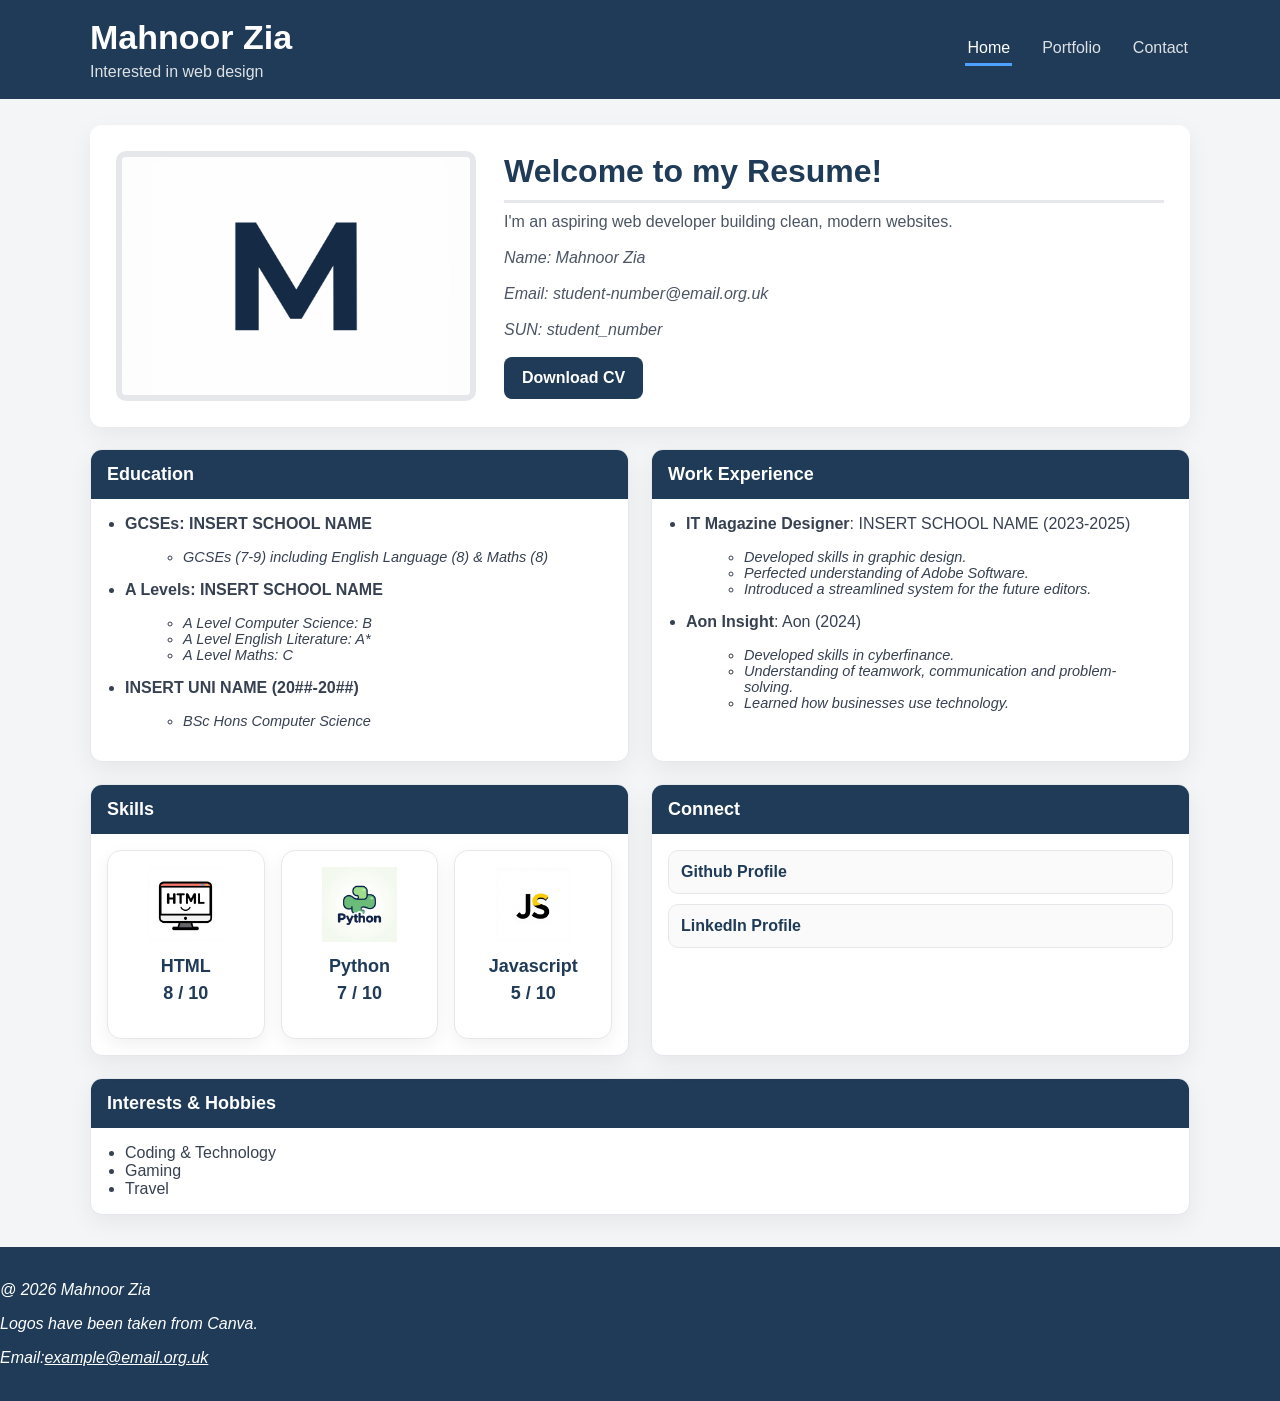
<file: index.html>
<!DOCTYPE html>
<html lang="en">
    <head>
        <meta charset="UTF-8"/>
        <title>Mahnoor Zia CV Website</title>
        <!--This shows the favicon in the tab bar.-->
        <link rel="icon" type="image/png" href="favicon.png">
        <!--The stylesheet linked to this html page.-->
        <link rel="stylesheet" href="style.css">
    </head>
    <body>
        <!--This focuses on the HEADER & TOP NAVIGATION
        where my name is, a little summary is and a nav bar to 
        access other pages.-->
        <header class="topbar">
            <div class="container topbar-inner">
                <div class="brand">
                    <h1 class="name">Mahnoor Zia</h1>
                    <p class="role">Interested in web design</p>
                </div>
                
                <!--This shows the nav bar. Which page you are currently
                on is 'active' and allows for other pages to be highlihgted.-->
                <nav class="nav">
                    <a href="index.html" class="nav-link active">Home</a>
                    <a href="portfolio.html" class="nav-link">Portfolio</a>
                    <a href="contact.html" class="nav-link">Contact</a>
                </nav>
            </div>
        </header>

        <!--MAIN CONTENT SECTION 
        for the page.-->
        <main class="container">
            <!--This section has the intro area with profile
            image, short summary, email, SUN and a CV download for the document CV-->
            <section class="hero" id="home">
                <!--Profile image for my name with an image of M-->
                <img src="favicon.png" alt="Photo of Mahnoor Zia" class="hero-img">
                <!--Short intro + email, SUN details as required.-->
                <div class="hero-text">
                    <h2 class="hero-title">Welcome to my Resume!</h2>
                    <p class="hero-subtitle">I'm an aspiring web developer building clean, modern websites.</p>
                    <p class="hero-subtitle"><em>Name: Mahnoor Zia</em></p>
                    <p class="hero-subtitle"><em>Email: student-number@email.org.uk</em></p>
                    <p class="hero-subtitle"><em>SUN: student_number</em></p>

                    <!--This download part allows for a file download instead of opening
                    in a browser-->
                    <a href="Mahnoor_Zia_CV (4).pdf" class="btn" target="_blank" rel="noopener">Download CV</a>
                </div>
            </section>

            <!--EDUCATION + WORK EXPERIENCE BOXES, made from a responsive grid.-->
            <section class="grid-2">
                <!--Education box but called card because it is fancy.-->
                <div class="education">
                    <div class="card-header">Education</div>
                    <div class="card-body">
                        <ul class="list">
                            <!--Blockquote here works visually and satisfies requirement for blockquote-->
                            <!--Breaks down education.-->
                            <li><strong>GCSEs: INSERT SCHOOL NAME</strong></li>
                            <blockquote>
                                <ul class="list">
                                    <li class="hero-summary">GCSEs (7-9) including English Language (8) & Maths (8)</li>
                                </ul>
                            </blockquote>

                            <li><strong>A Levels: INSERT SCHOOL NAME</strong></li>
                            <blockquote>
                                <ul class="list">
                                    <li class="hero-summary">A Level Computer Science: B</li>
                                    <li class="hero-summary">A Level English Literature: A*</li>
                                    <li class="hero-summary">A Level Maths: C</li>
                                </ul>
                            </blockquote>

                            <li><strong>INSERT UNI NAME (20##-20##)</strong></li>
                            <blockquote>
                                <ul class="list">
                                    <li class="hero-summary">BSc Hons Computer Science</li>
                                </ul>
                            </blockquote>
                        </ul>
                    </div>
                </div>

                <!--Work Experience Block-->
                <div class="work-experience">
                    <div class="card-header">Work Experience</div>
                    <div class="card-body">
                        <ul class="list">
                            <li><strong>IT Magazine Designer</strong>: INSERT SCHOOL NAME (2023-2025)</li>
                            <!--Blockquotes again used visually and to break down experience into 
                            place and skills gained.-->
                            <blockquote>
                                <ul class="list">
                                    <li class="hero-summary">Developed skills in graphic design.</li>
                                    <li class="hero-summary">Perfected understanding of Adobe Software.</li>
                                    <li class="hero-summary">Introduced a streamlined system for the future editors.</li>
                                </ul>
                            </blockquote>
                            <li><strong>Aon Insight</strong>: Aon (2024)</li>
                            <blockquote>
                                <ul class="list">
                                    <li class="hero-summary">Developed skills in cyberfinance.</li>
                                    <li class="hero-summary">Understanding of teamwork, communication and problem-solving.</li>
                                    <li class="hero-summary">Learned how businesses use technology.</li>
                                </ul>
                            </blockquote>
                        </ul>
                    </div>
                </div>
            </section>

            <!--SKILLS + CONNECT BOXES - SIDE BY SIDE-->
            <section class="grid-2">
                <!--Skills Section Box-->
                <div class="skills">
                    <div class="card-header">Skills</div>

                    <div class="card-body">
                        <div class="skills-grid">

                            <div class="skill-card">
                                <!--HTML RATING & LOGO-->
                                <img src="html_logo.png" alt="HTML logo" class="skill-logo">
                                <h3 class="skill-title">HTML</h3>
                                <p class="skill-rating">8 / 10</p>
                            </div>

                            <div class="skill-card">
                                <!--PYTHON RATING & LOGO-->
                                <img src="python_logo.png" alt="Python Logo" class="skill-logo">
                                <h3 class="skill-title">Python</h3>
                                <p class="skill-rating">7 / 10</p>
                            </div>

                            <div class="skill-card">
                                <!--JAVASCRIPT RATING & LOGO-->
                                <img src="java_logo.png" alt="JavaScript Logo" class="skill-logo">
                                <h3 class="skill-title">Javascript</h3>
                                <p class="skill-rating">5 / 10</p>
                            </div>
                        </div>
                    </div>
                </div>

                <!--Connect card - links open in another page.-->
                <div class="connect">
                    <div class="card-header">Connect</div>
                    <div class="card-body">
                        <a class="link-row" href="https://github.com/" target="_blank">Github Profile</a>
                        <a class="link-row" href="https://www.linkedin.com/" target="_blank">LinkedIn Profile</a>
                    </div>
                </div>
            </section>

            <!--INTERESTS & HOBBIES SECTION BOX-->
            <section class="interests">
                <div class="card-header">Interests & Hobbies</div>
                <div class="card-body">
                    <ul class="list">
                        <li>Coding & Technology</li>
                        <li>Gaming</li>
                        <li>Travel</li>
                    </ul>
                </div>
            </section>
        </main>

        <!--FOOTER
        Simple and focuses on copyright and an email link to email too.-->
        <footer>
            <div class="footer">
                <p><em>@ 2026 Mahnoor Zia</em></p>
                <p><em>Logos have been taken from Canva.</em></p>
                <p><em>Email:<a href="mailto:250118283@aston.ac.uk">example@email.org.uk</a></em></p>
            </div>
        </footer>
    </body>
</html>
</file>
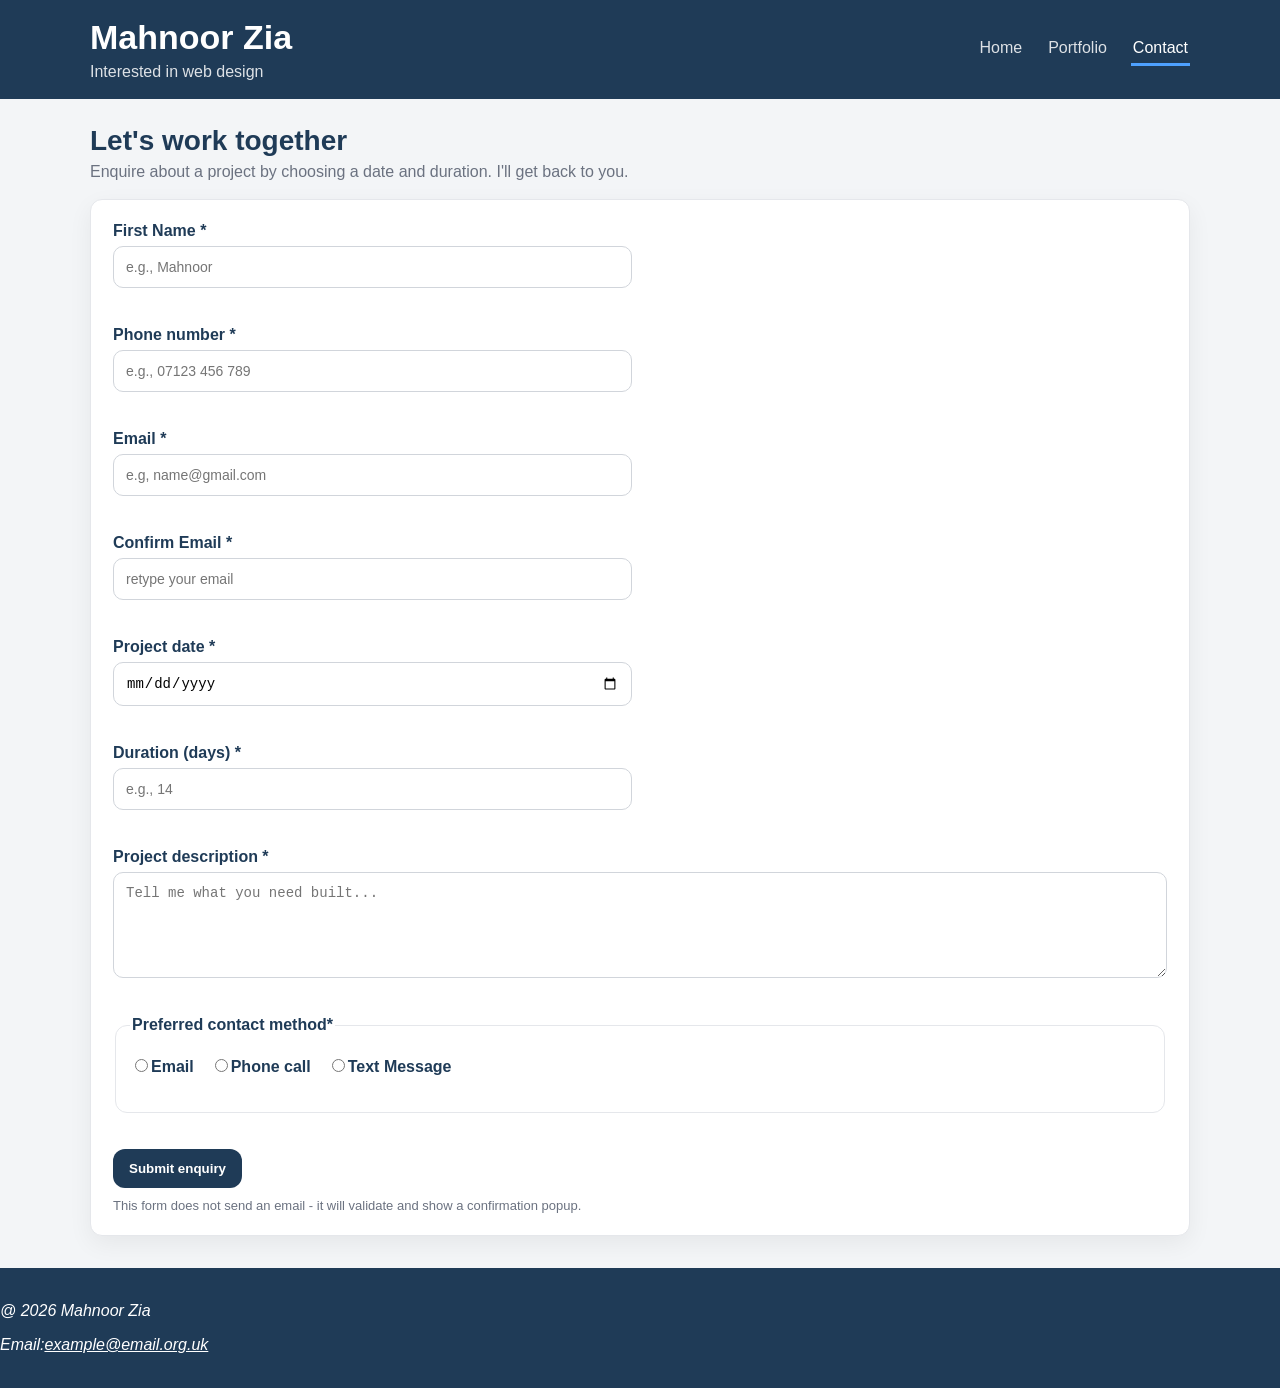
<file: contact.html>
<!DOCTYPE html>
<html lang="en">
    <head>
        <meta charset="UTF-8"/>
        <title>Contact Me | Mahnoor Zia</title>
        <!--Favucon shown in tab bar-->
        <link rel="icon" type="image/png" href="favicon.png">
        <link rel="stylesheet" href="contact.css">
    </head>

    <body>
        <!--HEADER/NAV BAR which displays name + nav links as expected.-->
        <header class="topbar main-header">
            <div class="container topbar-inner">
                <div class="brand">
                    <h1 class="name">Mahnoor Zia</h1>
                    <p class="role">Interested in web design</p>
                </div>

                <!--Nav Bar as constant with the 
                other HTML pages.-->
                <nav class="nav">
                    <a href="index.html" class="nav-link">Home</a>
                    <a href="portfolio.html" class="nav-link">Portfolio</a>
                    <a href="contact.html" class="nav-link active">Contact</a>
                </nav>
            </div>
        </header>

        <!--MAIN PAGE CONTENT WITH CONTACT FORM-->
        <main class="container">
            <!--Page heading and intructioens-->
            <h2 class="page-title">Let's work together</h2>
            <p class="page-subtitle">Enquire about a project by choosing a date and duration. I'll get back to you.</p>

            <!--Contact form section which has validation from contact.js file-->
            <section class="contact-me">
                <!--Grid layout for the input fields so
                it looks nice and orderly.-->
                <form id="contactForm" novalidate>
                    <div class="grid">
                        <div class="field">
                            <!--Firstname field-->
                            <label for="firstName">First Name *</label>
                            <input id="firstName" name="firstName" type="text" placeholder="e.g., Mahnoor" required/>
                            <small class="error" id="errFirstName"></small>
                        </div>
                        <br>
                        <!--Phone Number field-->
                        <div class="field">
                            <label for="phone">Phone number *</label>
                            <input id="phone" name="phone" type="tel" placeholder="e.g., 07123 456 789" required/>
                            <small class="error" id="errPhone"></small>
                        </div>
                        <br>
                        <!--EMail field-->
                        <div class="field">
                            <label for="email">Email *</label>
                            <input id="email" name="email" type="email" placeholder="e.g, name@gmail.com" required/>
                            <small class="error" id="errEmail"></small>
                        </div>
                        <br>
                        <!--Eail confirmation field-->
                        <div class="field">
                            <label for="confirmEmail">Confirm Email *</label>
                            <input id="confirmEmail" name="confirmEmail" type="email" placeholder="retype your email" required/>
                            <small class="error" id="errConfirmEmail"></small>
                        </div>
                        <br>
                        <!--Project Start Date-->
                        <div class="field">
                            <label for="startDate">Project date *</label>
                            <input id="startDate" name="startDate" type="date" required/>
                            <small class="error" id="errDate"></small>
                        </div>
                        <br>
                        <!--How long they need it. DUration input-->
                        <div class="field">
                            <label for="duration">Duration (days) *</label>
                            <input id="duration" name="duration" type="number" min="1" step="1" placeholder="e.g., 14" required/>
                            <small class="error" id="errDuration"></small>
                        </div>
                    </div>
                    <!--Project description text area-->
                    <div class="field full">
                        <label for="description">Project description *</label>
                        <textarea id="description" name="description" rows="5" placeholder="Tell me what you need built..." required></textarea>
                        <small class="error" id="errDesc"></small>
                    </div>
                    <!--How to contact field, preferred method.-->
                    <fieldset class="field full">
                        <legend>Preferred contact method*</legend>
                        <div class="radio-row">
                            <!--Presents the 3 options for it-->
                            <label><input type="radio" name="contactPref" value="Email" required>Email</label>
                            <label><input type="radio" name="contactPref" value="Phone call" required>Phone call</label>
                            <label><input type="radio" name="contactPref" value="Text message" required>Text Message</label>
                        </div>
                        <small class="error" id="errPref"></small>
                    </fieldset>
                    <br>
                    <!--Submit buttons and a little note at the end-->
                    <div class="submit">
                        <button type="submit" class="btn">Submit enquiry</button>
                        <p class="hint">This form does not send an email - it will validate and show a confirmation popup.</p>
                    </div>
                </form>
            </section>
        </main>

        <!--CONFIRMATION. This essentially checks that every field is full
        and validation occurs.-->
        <div class="modal" id="modal" aria-hidden="true">
            <!--This is the modal dialogue box-->
            <div class="modal-card" role="dialog" aria-modal="true" aria-labelledby="modalTitle">
                <h3 id="modalTitle">Confirm your enquiry</h3>
                <p>Please review your enquiry below and confirm to continue.</p>

                <!--This displays email recipient + sender (emails shown)-->
                <div class="modal-block">
                    <p><strong>To:</strong><span id="modalTo"></span></p>
                    <p><strong>From:</strong><span id="modalFrom"></span></p>
                </div>

                <!--JS will insert summary of form data here-->
                <div class="modal-block" id="modalSummary"></div>

                <!--Modal action buttons-->
                <div class="modal-actions">
                    <button class="btn secondary" id="cancelBtn" type="button">Cancel</button>
                    <button class="btn" id="confirmBtn" type="button">Confirm</button>
                </div>

                <p class="hint">Confirming will not send anything - it will just show a success message.</p>
            </div>
        </div>

        <footer>
            <div class="footer">
                <p><em>@ 2026 Mahnoor Zia</em></p>
                <p><em>Email:<a href="mailto:250118283@aston.ac.uk">example@email.org.uk</a></em></p>
            </div>
        </footer>

        <!--External Javascript for validation + modal behaviour-->
        <script src="contact.js"></script>
    </body>
</html>
</file>
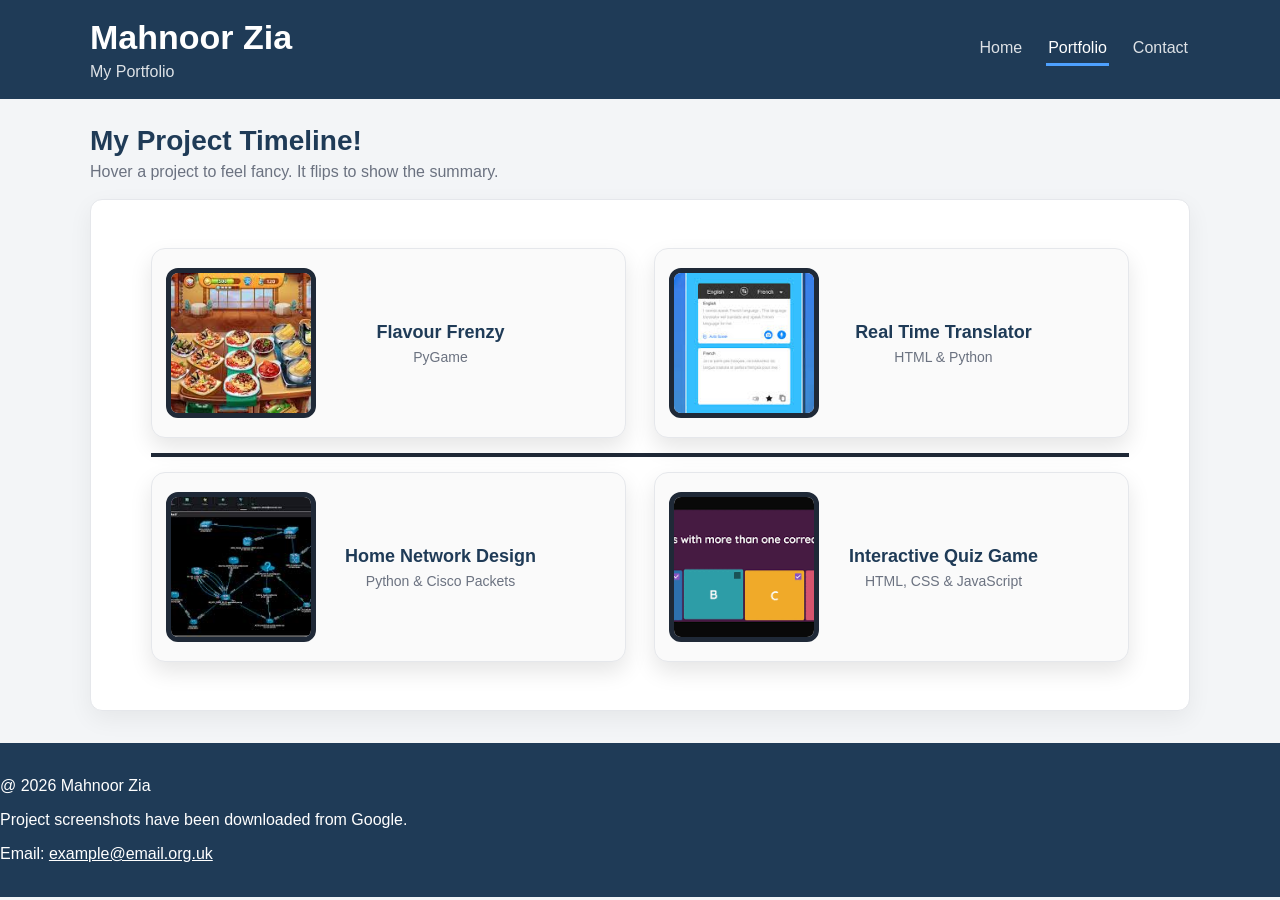
<file: portfolio.html>
<!DOCTYPE html>
<html lang="en">
    <head> 
        <meta charset="UTF-8"/>
        <meta name="viewport" content="width=device-width, initial-scale=1.0"/>
        <!--Page title which is shown in browser tab-->
        <title>Portfolio | Mahnoor Zia</title>

        <!--Favicon shown in browser tab-->
        <link rel="icon" type="image/png" href="favicon.png">

        <!--Links to the appropriate stylesheet for portfolio.html-->
        <link rel="stylesheet" href="portfolio.css"/>
    </head>

    <body>
        <!--HEADER/NAVIGATION whichis the same across other HTML pages,
        highlighting which is the current page.-->
        <header class="topbar">
            <div class="projects topbar-inner">
                <!--Branding of name and little sentence summary-->
                <div class="brand">
                    <h1 class="name">Mahnoor Zia</h1>
                    <p class="role">My Portfolio</p>
                </div>

                <!--Navigation links(whichever is active is the page we are on and can be clicked to get there.)-->
                <nav class="nav">
                    <a href="index.html" class="nav-link">Home</a>
                    <a href="portfolio.html" class="nav-link active">Portfolio</a>
                    <a href="contact.html" class="nav-link">Contact</a>
                </nav>
            </div>
        </header>

        <!--MAIN CONTENT which shows the projects as flipcards along a timeline
        for visual aesthetics.-->
        <main class="projects">
            <h2 class="page-title">My Project Timeline!</h2>
            <p class="page-subtitle">Hover a project to feel fancy. It flips to show the summary.</p>

            <!--A horizontal timeline line with
            boxes for the projects arranged above and below it-->
            <section class="timeline">
                <!--This is the line itself.-->
                <div class="timeline-line"></div>

                <!--Makes the grid to space the boxes evenly-->
                <div class="timeline-grid">
                    <!--Each project is a button so it can be clicked, states
                    added via JS and attributes are stored for JS to use.-->
                    <button class="project project-card top">
                    
                    <!--Flip card structure-->
                    <div class="flip">
                        <div class="flip-inner">
                            <!--FRONT FACE - IMAGE AND NAME/SUMMARY-->
                            <div class="flip-front">
                                <div class="thumb">
                                    <img src="cooking_game_screenshot.jpg" alt="Screenshot of cooking game"/>
                                </div>
                                <div class="front-text">
                                    <h3>Flavour Frenzy</h3>
                                    <p>PyGame</p>
                                </div>
                            </div>

                            <!--BACK FACE - DESCRIPTION ON THE BACK.-->
                            <div class="flip-back">
                                <h4>Flavour Frenzy</h4>
                                <p>A 6th form project made using PyGame and MySQL in which I made a cooking game to help education 16-18 year olds on how to cook independently.</p>
                            </div>
                        </div>
                    </div>
                </button>
        
                <!--PROJECT CARD 2-->
                <button class="project project-card bottom">

                    <div class="flip">
                        <div class="flip-inner">
                            <div class="flip-front">
                                <div class="thumb">
                                    <img src="network_screenshot.jpg" alt="Screenshot of home network."/>
                                </div>
                                <div class="front-text">
                                    <h3>Home Network Design</h3>
                                    <p>Python & Cisco Packets</p>
                                </div>
                            </div>

                            <div class="flip-back">
                                <h4>Home Office Network Design</h4>
                                <p>A basic home office network built to connect devices safely. It included a router, 
                                    a switch and other such nodes connected by proper IP addressing.
                                </p>
                            </div>
                        </div>
                    </div>
                </button>

                <!--PROJECT CARD 3-->
                <button class="project project-card top">

                    <div class="flip">
                        <div class="flip-inner">
                            <div class="flip-front">
                                <div class="thumb">
                                    <img src="translator_screenshot.jpg" alt="Screenshot of translator app"/>
                                </div>
                                <div class="front-text">
                                    <h3>Real Time Translator</h3>
                                    <p>HTML & Python </p>
                                </div>
                            </div>

                            <div class="flip-back">
                                <h4>Real Time Translator</h4>
                                <p>A simple language translator that converts English text into
                                    Roman Urdu as you type. It updates in real time, making it quick and easy
                                    to see translations without needing to press a button. 
                                </p>
                            </div>
                        </div>
                    </div>
                </button>

                <!--PROJECT CARD 4-->
                <button class="project project-card bottom">

                    <div class="flip">
                        <div class="flip-inner">
                            <div class="flip-front">
                                <div class="thumb">
                                    <img src="quiz_screenshot.png" alt="Screenshot of Quiz Website"/>
                                </div>
                                <div class="front-text">
                                    <h3>Interactive Quiz Game</h3>
                                    <p>HTML, CSS & JavaScript</p>
                                </div>
                            </div>

                            <div class="flip-back">
                                <h4>Interactive Quiz Game</h4>
                                <p>A fun and interactive quiz game designed to test users
                                    with multiple choice questions and track their score as they play.
                                    It includes a results screen at the end and uses JavaScript to handle user input, scoring, and question progression.
                                </p>
                            </div>
                        </div>
                    </div>
                </button>
                </div>
            </section>
        </main>

        <!--Gives basic copyright/credit/email link-->
        <footer>
            <div class="footer">
            <p>@ 2026 Mahnoor Zia</p>
            <p>Project screenshots have been downloaded from Google.</P>
            <p>
                Email:
                <a href="mailto:250118283@aston.ac.uk">example@email.org.uk</a>
            </p>
            </div>
        </footer>
    </body>
</html>
</file>
<file: style.css>
/* ===== Base ===== */
* { box-sizing: border-box; }

body {
  margin: 0;
  font-family: Arial, Helvetica, sans-serif;
  background: #f3f5f7;
  background-color: #f3f5f7;
  color: #1f2937;
}

.container {
  width: min(1100px, 92%);
  margin: 0 auto;
}

/* ===== Top Bar ===== */
.topbar {
  background: #1f3b57;
  color: white;
  padding: 18px 0;
}

.topbar-inner {
  display: flex;
  align-items: center;
  justify-content: space-between;
  gap: 20px;
}

.name {
  margin: 0;
  font-size: 34px;
  font-weight: 700;
}

.role {
  margin: 6px 0 0;
  opacity: 0.85;
}

.nav {
  display: flex;
  gap: 28px;
  flex-wrap: wrap;
}

.nav-link {
  color: white;
  text-decoration: none;
  padding: 6px 2px;
  opacity: 0.85;
  border-bottom: 3px solid transparent;
  position: relative;
}

.nav-link:hover { opacity: 1; }

.nav-link:hover::after{
  width: 100%;
}

.nav-link.active {
  opacity: 1;
  border-bottom-color: #4ea1ff;
}

/* ===== Hero ===== */
.hero {
  margin-top: 26px;
  background: white;
  border-radius: 12px;
  padding: 26px;
  display: grid;
  grid-template-columns: 360px 1fr;
  gap: 28px;
  align-items: center;
  box-shadow: 0 8px 24px rgba(0,0,0,0.06);
}

.hero-img {
  width: 100%;
  height: 250px;
  object-fit: cover;
  border-radius: 10px;
  border: 6px solid #e5e7eb;
}

.hero-title {
  margin: 0 0 10px;
  font-size: 32px;
  color: #1f3b57;
  border-bottom: 3px solid #e5e7eb;
  padding-bottom: 10px;
}

.hero-subtitle {
  margin: 0 0 18px;
  font-size: 16px;
  color: #4b5563;
}

.hero-summary{
  margin: 0 0 0px;
  font-size: 14.5px;
  color: #374151;
  font-style: italic;
}

.btn {
  display: inline-block;
  background: #1f3b57;
  color: white;
  text-decoration: none;
  padding: 12px 18px;
  border-radius: 8px;
  font-weight: 700;
}

.btn:hover {filter: brightness(1.05); transform: translateY(-2px); box-shadow: 0 8px 18px rgba(0, 0, 0, 0.2);}

/* ===== Card System ===== */
.grid-2 {
  margin-top: 22px;
  display: grid;
  grid-template-columns: 1fr 1fr;
  gap: 22px;
}

.card {
  background: white;
  border-radius: 12px;
  overflow: hidden;
  box-shadow: 0 8px 24px rgba(0,0,0,0.06);
  border: 1px solid #e5e7eb;
  margin-top: 22px;
}

.education {
  background: white;
  border-radius: 12px;
  overflow: hidden;
  box-shadow: 0 8px 24px rgba(0,0,0,0.06);
  border: 1px solid #e5e7eb;
  margin-top: 22px;
}

.work-experience {
  background: white;
  border-radius: 12px;
  overflow: hidden;
  box-shadow: 0 8px 24px rgba(0,0,0,0.06);
  border: 1px solid #e5e7eb;
  margin-top: 22px;
}

.interests {
  background: white;
  border-radius: 12px;
  overflow: hidden;
  box-shadow: 0 8px 24px rgba(0,0,0,0.06);
  border: 1px solid #e5e7eb;
  margin-top: 22px;
}

.connect {
  background: white;
  border-radius: 12px;
  overflow: hidden;
  box-shadow: 0 8px 24px rgba(0,0,0,0.06);
  border: 1px solid #e5e7eb;
  margin-top: 22px;
}

.skills {
  background: white;
  border-radius: 12px;
  overflow: hidden;
  box-shadow: 0 8px 24px rgba(0,0,0,0.06);
  border: 1px solid #e5e7eb;
  margin-top: 22px;
}

.grid-2 .education,
.grid-2 .work-experience,
.grid-2 .interests,
.grid-2 .connect,
.grid-2 .card,
.grid-2 .skills {
  margin-top: 0;
}

.card-header {
  background: #1f3b57;
  color: white;
  padding: 14px 16px;
  font-weight: 800;
  font-size: 18px;
  font-family: Verdana, Geneva, Tahoma, sans-serif;
}

.card-body {
  padding: 16px;
}

.list {
  margin: 0;
  padding-left: 18px;
  color: #374151;
}

/* ===== Skills ===== */
/*.skills {
  display: grid;
  gap: 12px;
}*/

.skill {
  padding: 12px;
  border: 1px solid #e5e7eb;
  border-radius: 10px;
  background: #fafafa;
}

.skill-name {
  font-weight: 800;
}

.skill-level {
  color: #6b7280;
  margin-top: 4px;
  font-size: 14px;
}

/* ===== Links (Connect with Me) ===== */
.link-row {
  display: block;
  padding: 12px;
  border: 1px solid #e5e7eb;
  border-radius: 10px;
  text-decoration: none;
  color: #1f3b57;
  font-weight: 700;
  margin-bottom: 10px;
  background: #fafafa;
}

.link-row:hover { filter: brightness(0.98); }

/* ===== Footer ===== */
.footer {
  margin-top: 32px;
  background: #1f3b57;
  color: white;
  padding: 18px 0;
}

.footer-inner {
  display: flex;
  justify-content: space-between;
  gap: 16px;
  flex-wrap: wrap;
}

.footer a { color: white; }

/* ===== Responsive ===== */
@media (max-width: 900px) {
  .hero { grid-template-columns: 1fr; }
  .hero-img { height: 260px; }
  .grid-2 { grid-template-columns: 1fr; }
}


/* Skills grid */
.skills-grid{
  display: grid;
  grid-template-columns: repeat(3, 1fr);
  gap: 16px;
}

.skill-card{
  background: #ffffff;
  border: 1px solid #e5e7eb;
  border-radius: 14px;
  padding: 16px;
  text-align: center;
  box-shadow: 0 6px 18px rgba(0,0,0,0.06);
}

.skill-logo{
  width: 75px;
  height: 75px;
  object-fit: contain;
  margin-bottom: 10px;
}

.skill-title{
  margin: 0;
  font-size: 18px;
  color: #1f3b57;
}

.skill-rating{
  margin-top: 6px;
  font-size: 18px;
  font-weight: 700;
  color: #1f3b57;
}


/* Responsive: stack cards vertically if screen is small */
@media (max-width: 900px) {
  .timeline { height: auto; padding: 16px; }
  .timeline-line { display: none; }

  .project-card {
    position: relative;
    width: 100%;
    left: 0 !important;
    top: 0 !important;
    bottom: 0 !important;
    margin: 12px 0;
  }

}
</file>
<file: contact.css>
/* ===== Base ===== */
* { box-sizing: border-box; }

body {
  margin: 0;
  font-family: Arial, Helvetica, sans-serif;
  background: #f3f5f7;
  background-color: #f3f5f7;
  color: #1f2937;
}

.container {
  width: min(1100px, 92%);
  margin: 0 auto;
}

/* ===== Top Bar ===== */
.topbar {
  background: #1f3b57;
  color: white;
  padding: 18px 0;
}

.topbar-inner {
  display: flex;
  justify-content: space-between;
  align-items: center;
  gap: 20px;
}

.name {
  margin: 0;
  font-size: 34px;
  font-weight: 700;
}

.role {
  margin: 6px 0 0;
  opacity: 0.85;
}

.nav {
  display: flex;
  gap: 22px;
  flex-wrap: wrap;
}

.nav-link {
  color: white;
  text-decoration: none;
  opacity: 0.85;
  padding: 6px 2px;
  border-bottom: 3px solid transparent;
}

.nav-link:hover { opacity: 1; }

.nav-link.active {
  opacity: 1;
  border-bottom-color: #4ea1ff;
}

/* ===== Page Titles ===== */
.page-title {
  margin: 26px 0 6px;
  color: #1f3b57;
  font-size: 28px;
}

.page-subtitle {
  margin: 0 0 18px;
  color: #6b7280;
}

/* ===== Contact Card ===== */
.contact-me {
  background: white;
  border: 1px solid #e5e7eb;
  border-radius: 12px;
  box-shadow: 0 8px 24px rgba(0,0,0,0.06);
  padding: 22px;
}

.grid {
  display: grid;
  grid-template-columns: repeat(2, minmax(220px, 1fr));
  gap: 16px;
}

.field {
  display: flex;
  flex-direction: column;
  gap: 6px;
}

.field.full {
  margin-top: 16px;
}

label, legend {
  font-weight: 700;
  color: #1f3b57;
}

input, textarea {
  border: 1px solid #d1d5db;
  border-radius: 10px;
  padding: 12px;
  font-size: 14px;
  outline: none;
}

input:focus, textarea:focus {
  border-color: #4ea1ff;
  box-shadow: 0 0 0 3px rgba(78, 161, 255, 0.18);
}

textarea { resize: vertical; }

.error {
  color: #b91c1c;
  min-height: 16px;
  font-size: 12px;
}

fieldset {
  border: 1px solid #e5e7eb;
  border-radius: 12px;
  padding: 14px;
}

.radio-row {
  display: flex;
  gap: 16px;
  flex-wrap: wrap;
  margin-top: 8px;
}

/* ===== Submit Area ===== */
.submit {
  margin-top: 18px;
  display: flex;
  flex-direction: column;
  gap: 10px;
}

.btn {
  border: 0;
  background: #1f3b57;
  color: white;
  padding: 12px 16px;
  border-radius: 12px;
  font-weight: 700;
  cursor: pointer;
  width: fit-content;
}

.btn:hover { filter: brightness(1.05); }

.btn.secondary {
  background: #e5e7eb;
  color: #1f2937;
}

.hint {
  margin: 0;
  color: #6b7280;
  font-size: 13px;
}

/* FOOTER*/
.footer {
  margin-top: 32px;
  background: #1f3b57;
  color: white;
  padding: 18px 0;
}

.footer-inner {
  display: flex;
  justify-content: space-between;
  gap: 16px;
  flex-wrap: wrap;
}

.footer a { color: white; }

/* ===== Modal ===== */
.modal {
  position: fixed;
  inset: 0;
  display: none;
  place-items: center;
  background: rgba(0,0,0,0.45);
  padding: 18px;
}

.modal.open { display: grid; }

.modal-card {
  width: min(680px, 100%);
  background: white;
  border-radius: 14px;
  border: 1px solid #e5e7eb;
  box-shadow: 0 18px 50px rgba(0,0,0,0.25);
  padding: 18px;
}

.modal-card h3 {
  margin: 0 0 12px;
  color: #1f3b57;
}

.modal-block {
  background: #f9fafb;
  border: 1px solid #e5e7eb;
  border-radius: 12px;
  padding: 12px;
  margin-bottom: 12px;
}

.modal-actions {
  display: flex;
  gap: 10px;
  justify-content: flex-end;
  margin-top: 12px;
}

/* ===== Responsive ===== */
@media (max-width: 700px) {
  .grid { grid-template-columns: 1fr; }
  .btn { width: 100%; }
  .modal-actions { flex-direction: column; }
}
</file>
<file: portfolio.css>
* { box-sizing: border-box; }

body {
  margin: 0;
  font-family: Arial, Helvetica, sans-serif;
  background: #f3f5f7;
  color: #1f2937;
}

.projects {
  width: min(1100px, 92%);
  margin: 0 auto;
}

/* Topbar (matches your main site vibe) */
.topbar {
  background: #1f3b57;
  color: white;
  padding: 18px 0;
}

.topbar-inner {
  display: flex;
  justify-content: space-between;
  align-items: center;
  gap: 20px;
}

.name { margin: 0; font-size: 34px; font-weight: 700; }
.role { margin: 6px 0 0; opacity: 0.85; }

.nav { display: flex; gap: 22px; flex-wrap: wrap; }

.nav-link {
  color: white;
  text-decoration: none;
  opacity: 0.85;
  padding: 6px 2px;
  border-bottom: 3px solid transparent;
}

.nav-link:hover { opacity: 1; }

.nav-link.active {
  opacity: 1;
  border-bottom-color: #4ea1ff;
}

/* Page title */
.page-title {
  margin: 26px 0 6px;
  color: #1f3b57;
  font-size: 28px;
}

.page-subtitle {
  margin: 0 0 18px;
  color: #6b7280;
}

/* Timeline */
.timeline {
  position: relative;
  margin-top: 10px;
  background: white;
  border: 1px solid #e5e7eb;
  border-radius: 12px;
  box-shadow: 0 8px 24px rgba(0,0,0,0.06);
  overflow: hidden;
  padding: 26px 0; /* gives breathing room top/bottom */
}

/* the line across center */
.timeline-line {
  position: absolute;
  left: 60px;
  right: 60px;
  top: 50%;
  height: 4px;
  background: #1f2937;
  transform: translateY(-50%);
  z-index: 0;
}

/* grid that evenly spaces cards */
.timeline-grid {
  position: relative;
  z-index: 1;
  display: grid;
  grid-template-columns: repeat(auto-fit, minmax(280px, 1fr));
  gap: 34px 28px; /* row gap / column gap */
  padding: 22px 60px;
  align-items: center;
}

/* bigger cards (no absolute positioning anymore) */
.project-card {
  position: relative;
  width: 100%;
  max-width: 600px;
  height: 190px;
  justify-self: center;

  border: 0;
  padding: 0;
  background: transparent;
  cursor: pointer;
}

/* top/bottom placement via grid rows */
.project-card.top { grid-row: 1; }
.project-card.bottom { grid-row: 2; }

/* flip container */
.flip {
  width: 100%;
  height: 100%;
  perspective: 1000px;
}

/* inner flipper */
.flip-inner {
  width: 100%;
  height: 100%;
  position: relative;
  transform-style: preserve-3d;
  transition: transform 0.6s ease;
}

/* flip on hover */
.project-card:hover .flip-inner {
  transform: rotateY(180deg);
}

/* front + back faces */
.flip-front,
.flip-back {
  position: absolute;
  inset: 0;
  border-radius: 14px;
  border: 1px solid #e5e7eb;
  box-shadow: 0 10px 22px rgba(0,0,0,0.10);
  backface-visibility: hidden;
  overflow: hidden;
}

/* FRONT styling */
.flip-front {
  background: #fafafa;
  display: grid;
  grid-template-columns: 92px 1fr;
  gap: 12px;
  align-items: center;
  padding: 14px;
}

/* image area */
.thumb {
  width: 150px;
  height: 150px;
  border-radius: 12px;
  background: #e9eef5;
  overflow: hidden;
  border: 5px solid #1f2937;
}

.thumb img {
  width: 100%;
  height: 100%;
  object-fit: cover;
  display: block;
}

.front-text h3 {
  margin: 0 0 6px;
  font-size: 18px;
  color: #1f3b57;
}

.front-text p {
  margin: 0;
  color: #6b7280;
  font-size: 14px;
}

/* BACK styling */
.flip-back {
  transform: rotateY(180deg);
  background: #f0f7ff;
  padding: 16px;
  display: grid;
  align-content: center;
  gap: 10px;
}

.flip-back h4 {
  margin: 0;
  font-size: 18px;
  color: #1f3b57;
}

.flip-back p {
  margin: 0;
  color: #374151;
  font-size: 14px;
  line-height: 1.35;
}

.mini-tech {
  color: #6b7280;
  font-size: 13px;
}

/* FOOTER*/
.footer {
  margin-top: 32px;
  background: #1f3b57;
  color: white;
  padding: 18px 0;
}

.footer-inner {
  display: flex;
  justify-content: space-between;
  gap: 16px;
  flex-wrap: wrap;
}

.footer a { color: white; }

/* active click state (keep your JS behavior) */
.project-card.active .flip-front,
.project-card.active .flip-back {
  border-color: #4ea1ff;
}

/* Responsive */
@media (max-width: 1100px) {
  .timeline-grid {
    grid-template-columns: repeat(2, minmax(220px, 1fr));
    grid-template-rows: auto;
  }
  .project-card.top,
  .project-card.bottom {
    grid-row: auto;
  }
}

@media (max-width: 600px) {
  .timeline-line { display: none; }

  .timeline-grid {
    grid-template-columns: 1fr;
    padding: 16px;
  }

  .project-card {
    max-width: 100%;
  }

}
</file>
